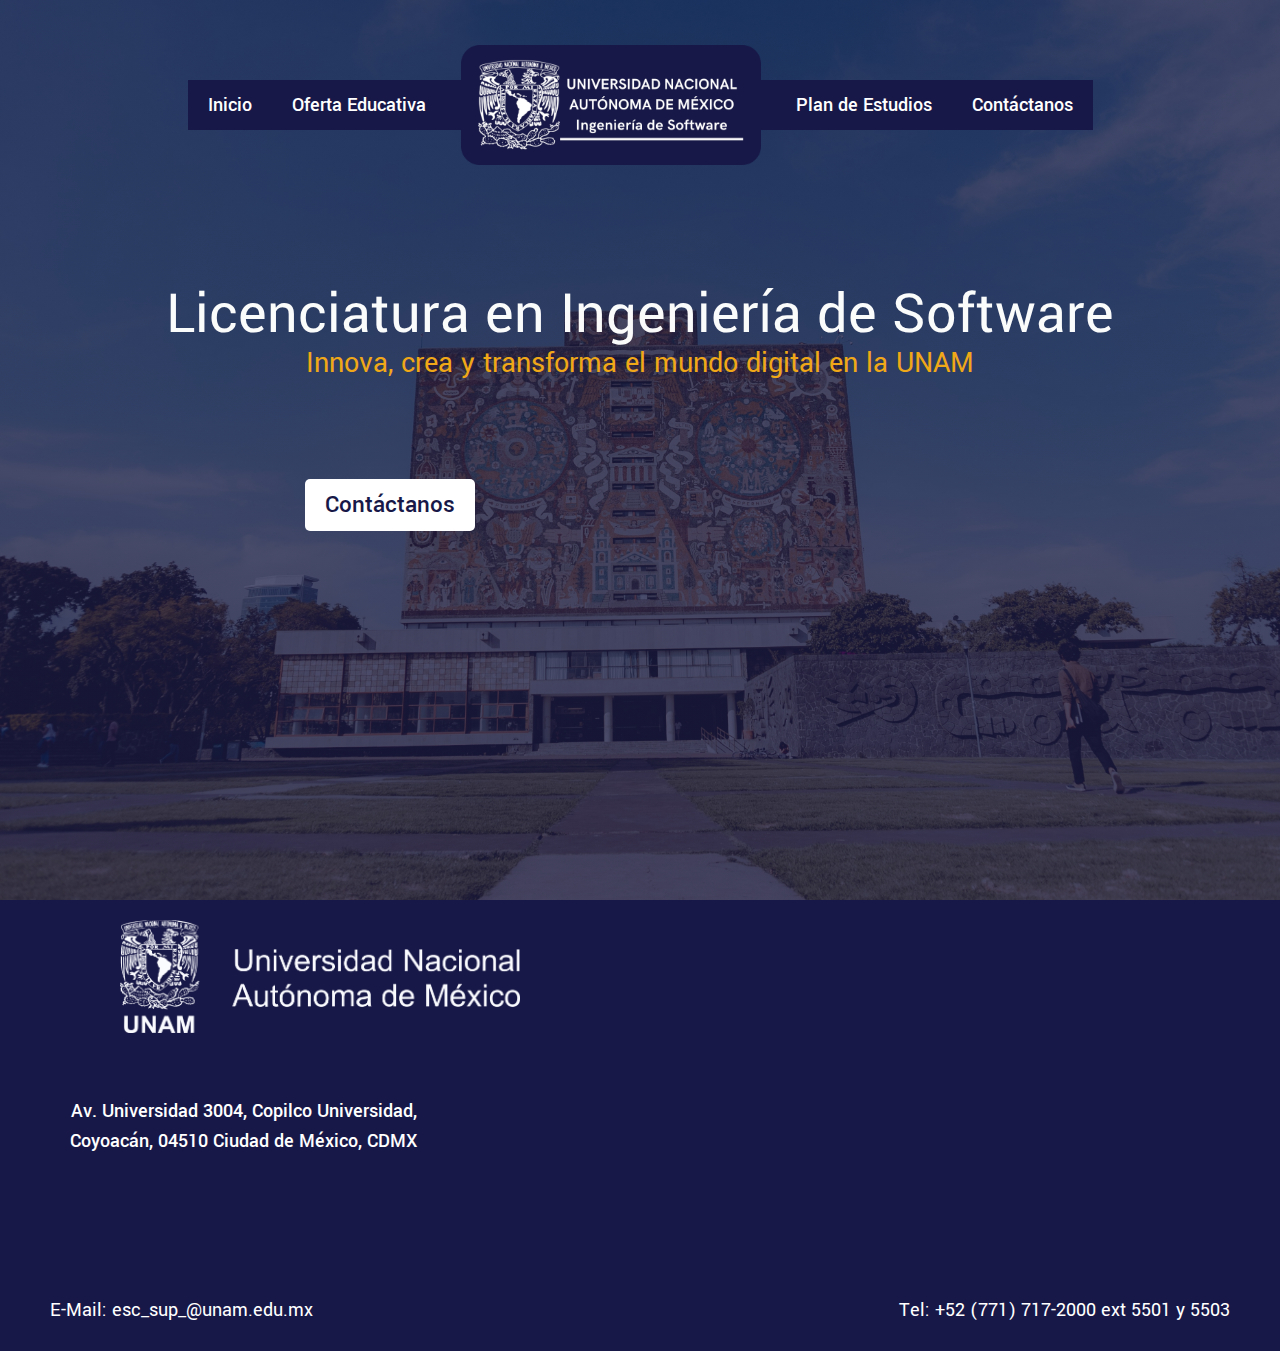
<file: Index.html>
<!DOCTYPE html>
<html lang="es">
<head>   
<meta charset="UTF-8">
<meta name="viewport" content="width=device-width, initial-scale=1.0">
<link rel="stylesheet" href="estilos.css">
<link rel="preconnect" href="https://fonts.googleapis.com">
<link rel="preconnect" href="https://fonts.gstatic.com" crossorigin>
<link href="https://fonts.googleapis.com/css2?family=Yantramanav:wght@100;300;400;500;700;900&display=swap" rel="stylesheet">
<link href="https://fonts.googleapis.com/css2?family=Work+Sans:ital,wght@0,100..900;1,100..900&display=swap" rel="stylesheet">
<link rel="icon" href="imagenes/icon.png">
<link rel="manifest" href="./manifest.json">
<title>Licenciatura en Ingeniería de Software</title>
</head>

<body>
    
  <header>
    <nav class="menu-navegacion">
        <a href="index.html">Inicio</a>
        <a href="Oferta_educativa.html">Oferta Educativa</a>
        <div class="logo-container">
          <img src="imagenes/escudo.png" alt="Logo" class="logo">
      </div>
        <a href="plan.html">Plan de Estudios</a>
        <a href="Contactanos.html">Contáctanos</a>
    </nav>
    <h1 class="titulo">Licenciatura en Ingeniería de Software</h1>
    <p class="intro">Innova, crea y transforma el mundo digital en la UNAM</p>
    <a href="Contactanos.html" class="contact-btn">Contáctanos</a>
</header>
   <footer id="ubicacion">
    <div class="footer-info">
      <img class="footer-logo" src="imagenes/escuelasuperior.png">
      <br><br><br>
      <p>Av. Universidad 3004, Copilco Universidad,<br> Coyoacán, 04510 Ciudad de México, CDMX</p>
  </div>
      <iframe class="ubi"src="https://www.google.com/maps/embed?pb=!1m18!1m12!1m3!1d481940.39948932175!2d-99.76114982656249!3d19.318889500000004!2m3!1f0!2f0!3f0!3m2!1i1024!2i768!4f13.1!3m3!1m2!1s0x85ce00071fca0bad%3A0x9989fa5b4f526717!2sUniversidad%20Nacional%20Aut%C3%B3noma%20de%20M%C3%A9xico!5e0!3m2!1ses!2smx!4v1737595528056!5m2!1ses!2smx"  width="1200" height="600" style="border:0;" allowfullscreen="" loading="lazy" referrerpolicy="no-referrer-when-downgrade"></iframe>

    <div class="contacto">
      <p>E-Mail: esc_sup_@unam.edu.mx</p>
      <br>
  </div>
  <div class="contacto">
      <p>Tel: +52 (771) 717-2000 ext 5501 y 5503</p>
  </div>
  </footer> 
  <script src="app.js"></script>

    
  </body>
</html>
</file>
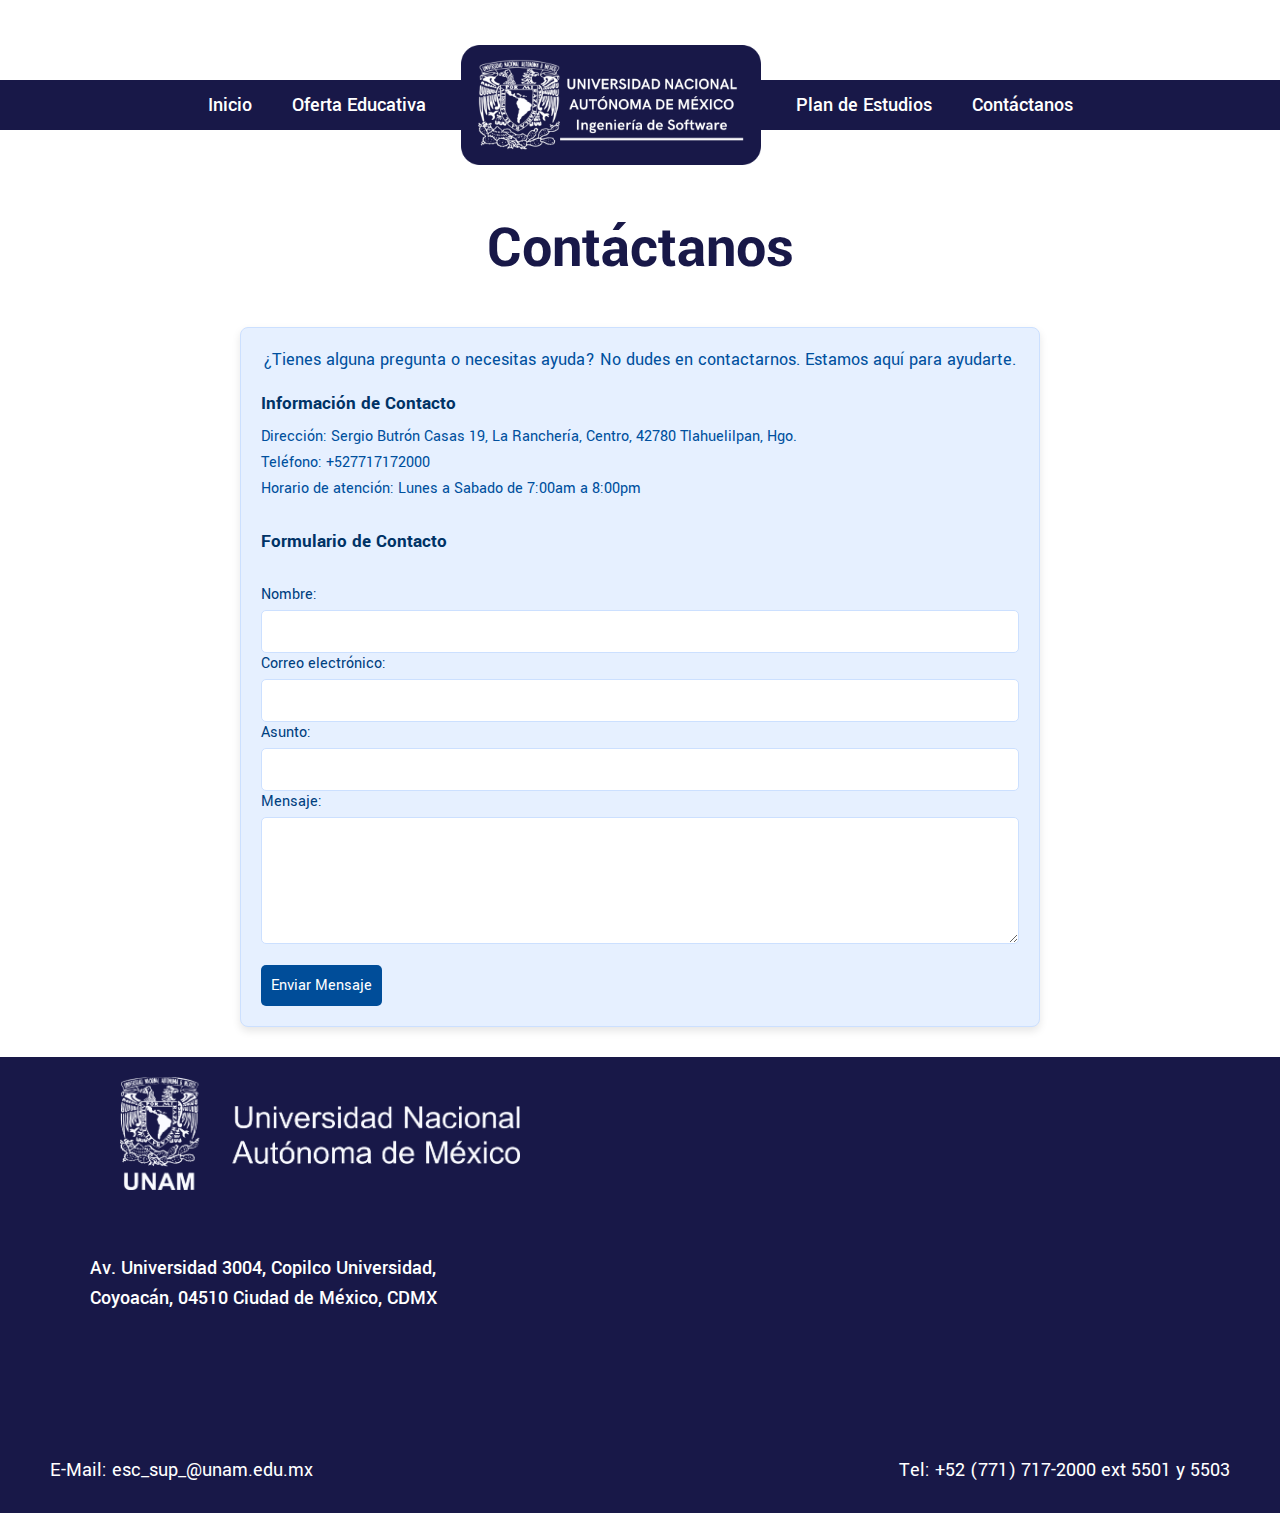
<file: Contactanos.html>
<!DOCTYPE html>
<html lang="es">
<head>   
<meta charset="UTF-8">
<meta name="viewport" content="width=device-width, initial-scale=1.0">
<link rel="preconnect" href="https://fonts.googleapis.com">
<link rel="preconnect" href="https://fonts.gstatic.com" crossorigin>
<link href="https://fonts.googleapis.com/css2?family=Yantramanav:wght@100;300;400;500;700;900&display=swap" rel="stylesheet">
<link href="https://fonts.googleapis.com/css2?family=Work+Sans:ital,wght@0,100..900;1,100..900&display=swap" rel="stylesheet">
<link rel="icon" href="imagenes/icon.png">
<title>Licenciatura en Ingeniería de Software</title>
</head>
<STYLE>
* {
    margin: 0;
    padding: 0;
    box-sizing: border-box;
    font-family: "Yantramanav", sans-serif; 
}

body {
    margin: 0;
    padding: 0;
    font-family: "Yantramanav", sans-serif; 
    
}


.menu-navegacion {
    margin-top: 80px;
    display: flex;
    justify-content: center;
    align-items: center;
    background-color: #181848;
    text-align: center;
    height: 50px;
}

.menu-navegacion a {
    font-weight: 500;
    font-size: 20px;
    font-style: normal;
    color: white;
    text-decoration: none;
    font-family: "Yantramanav", sans-serif; 
    margin: 20px;
}

.menu-navegacion a:hover {
    color: #f0a818;
}

.logo-container {
    display: flex;
    justify-content: center;
    align-items: center;
    margin: 0 15px;
}

.logo {
    max-width: 300px; 
}

h1{
    color:#181848;
    font-family: "Yantramanav", sans-serif;
    font-weight: 600;
    text-align: center;
    font-size: 60px;
    padding-bottom: 10px;
}

.bienvenida{
padding-top: 80px;

}

footer{
    padding-top: 20px;
    display: flex;
    flex-wrap: wrap;
    background-color: #181848;
    justify-content: space-between;
}
.contacto {
    margin-left: 50px;
    margin-right: 50px;
    display: flex;
    align-items: center;
    margin-top: 20px;
    padding-bottom: 30px;
}

.contacto p {
    font-weight: 400;
    font-size: 20px;
    color:white;
    margin: 0; 
}

.footer-logo{
    margin-left: 120px;
    width: 400px;
    height: 500;
    margin-right: 10px;
}

.footer-info {
    display: flex;
    flex-direction: column;
    align-items: flex-start;

}

.footer-info p {
    margin: 40;
    color:white;
    font-weight: 500;
    font-size: 20px;
    line-height: 30px;
    margin-left: 90px;
}

.iconos {
    filter: invert(100%); 
}

.iconos img{
    margin-right: 1px;
}

.ubi{
    margin: 30px;
    width: 500px;
    height: 300px;
}

@media (max-width: 768px) {
    footer {
        flex-direction: column;
        align-items: center;
    }

    .footer-logo,
    .footer-info {
        width: 100%;
        margin-bottom: 20px;
    }

    .footer-logo {
        margin-right: 0;
    }
}


.contacto {
    margin-left: 50px;
    margin-right: 50px;
    display: flex;
    align-items: center;
    margin-top: 20px;
    padding-bottom: 30px;
}

.contacto p {
    font-weight: 400;
    font-size: 20px;
    color:white;
    margin: 0; 
}


.seccion-contacto {
  max-width: 800px;
  margin: 30px auto;
  padding: 20px;
  background-color: #e6f0ff;
  border: 1px solid #cce0ff;
  border-radius: 8px;
  box-shadow: 0 4px 8px rgba(0, 0, 0, 0.1);
}

.seccion-contacto .texto-intro {
  text-align: center;
  color: #00509e;
  font-size: 1.1rem;
  margin-bottom: 20px;
}

.informacion-contacto {
  margin-bottom: 30px;
}

.informacion-contacto h3 {
  color: #003366;
  margin-bottom: 10px;
}

.informacion-contacto ul {
  list-style: none;
  padding: 0;
}

.informacion-contacto li {
  color: #00509e;
  margin: 5px 0;
}

.formulario-contacto {
  display: flex;
  flex-direction: column;
  gap: 15px;
}

.formulario-contacto h3 {
  color: #003366;
  margin-bottom: 15px;
}

.formulario-contacto .campo {
  display: flex;
  flex-direction: column;
}

.formulario-contacto label {
  margin-bottom: 5px;
  color: #004080;
}

.formulario-contacto input,
.formulario-contacto textarea {
  width: 100%;
  padding: 10px;
  border: 1px solid #cce0ff;
  border-radius: 5px;
  font-size: 1rem;
}

.formulario-contacto button {
  padding: 10px;
  background-color: #004d99;
  color: white;
  font-size: 1rem;
  border: none;
  border-radius: 5px;
  cursor: pointer;
  transition: background-color 0.3s ease;
}

.formulario-contacto button:hover {
  background-color: #003366;
}

</STYLE>
<body>
    
    <header>
        <nav class="menu-navegacion">
          <a href="index.html">Inicio</a>
          <a href="Oferta_educativa.html">Oferta Educativa</a>
          <div class="logo-container">
            <img src="imagenes/escudo.png" alt="Logo" class="logo">
        </div>
          <a href="plan.html">Plan de Estudios</a>
          <a href="Contactanos.html">Contáctanos</a>
      </nav>
      </header>
      <h1 class="bienvenida">Contáctanos</h1>
      <section class="seccion-contacto">
        <p class="texto-intro">¿Tienes alguna pregunta o necesitas ayuda? No dudes en contactarnos. Estamos aquí para ayudarte.</p>
      
        <div class="informacion-contacto">
          <h3>Información de Contacto</h3>
          <ul>
            <li>Dirección: Sergio Butrón Casas 19, La Ranchería, Centro, 42780 Tlahuelilpan, Hgo.</li>
            <li>Teléfono: +527717172000</li>
            <li>Horario de atención: Lunes a Sabado de 7:00am a 8:00pm </li>
          </ul>
        </div>
      
        <div class="formulario-contacto">
          <h3>Formulario de Contacto</h3>
          <form action="https://m.youtube.com/watch?v=8ZfceEEFar8" method="post">
            <div class="campo">
              <label for="nombre">Nombre:</label>
              <input type="text" id="nombre" name="nombre" required>
            </div>
            <div class="campo">
              <label for="correo_electronico">Correo electrónico:</label>
              <input type="email" id="correo_electronico" name="correo_electronico" required>
            </div>
            <div class="campo">
              <label for="asunto">Asunto:</label>
              <input type="text" id="asunto" name="asunto" required>
            </div>
            <div class="campo">
              <label for="mensaje">Mensaje:</label>
              <textarea id="mensaje" name="mensaje" rows="5" required></textarea>
            </div>
            <br>
            <button type="submit">Enviar Mensaje</button>
          </form>
        </div>
      </section>
      


      <footer id="ubicacion">
        <div class="footer-info">
          <img class="footer-logo" src="imagenes/escuelasuperior.png">
          <br><br><br>
          <p>Av. Universidad 3004, Copilco Universidad,<br> Coyoacán, 04510 Ciudad de México, CDMX</p>
      </div>
          <iframe class="ubi"src="https://www.google.com/maps/embed?pb=!1m18!1m12!1m3!1d481940.39948932175!2d-99.76114982656249!3d19.318889500000004!2m3!1f0!2f0!3f0!3m2!1i1024!2i768!4f13.1!3m3!1m2!1s0x85ce00071fca0bad%3A0x9989fa5b4f526717!2sUniversidad%20Nacional%20Aut%C3%B3noma%20de%20M%C3%A9xico!5e0!3m2!1ses!2smx!4v1737595528056!5m2!1ses!2smx"  width="1200" height="600" style="border:0;" allowfullscreen="" loading="lazy" referrerpolicy="no-referrer-when-downgrade"></iframe>
    
        <div class="contacto">
          <p>E-Mail: esc_sup_@unam.edu.mx</p>
          <br>
      </div>
      <div class="contacto">
          <p>Tel: +52 (771) 717-2000 ext 5501 y 5503</p>
      </div>
      </footer> 
  
  </body>
</file>
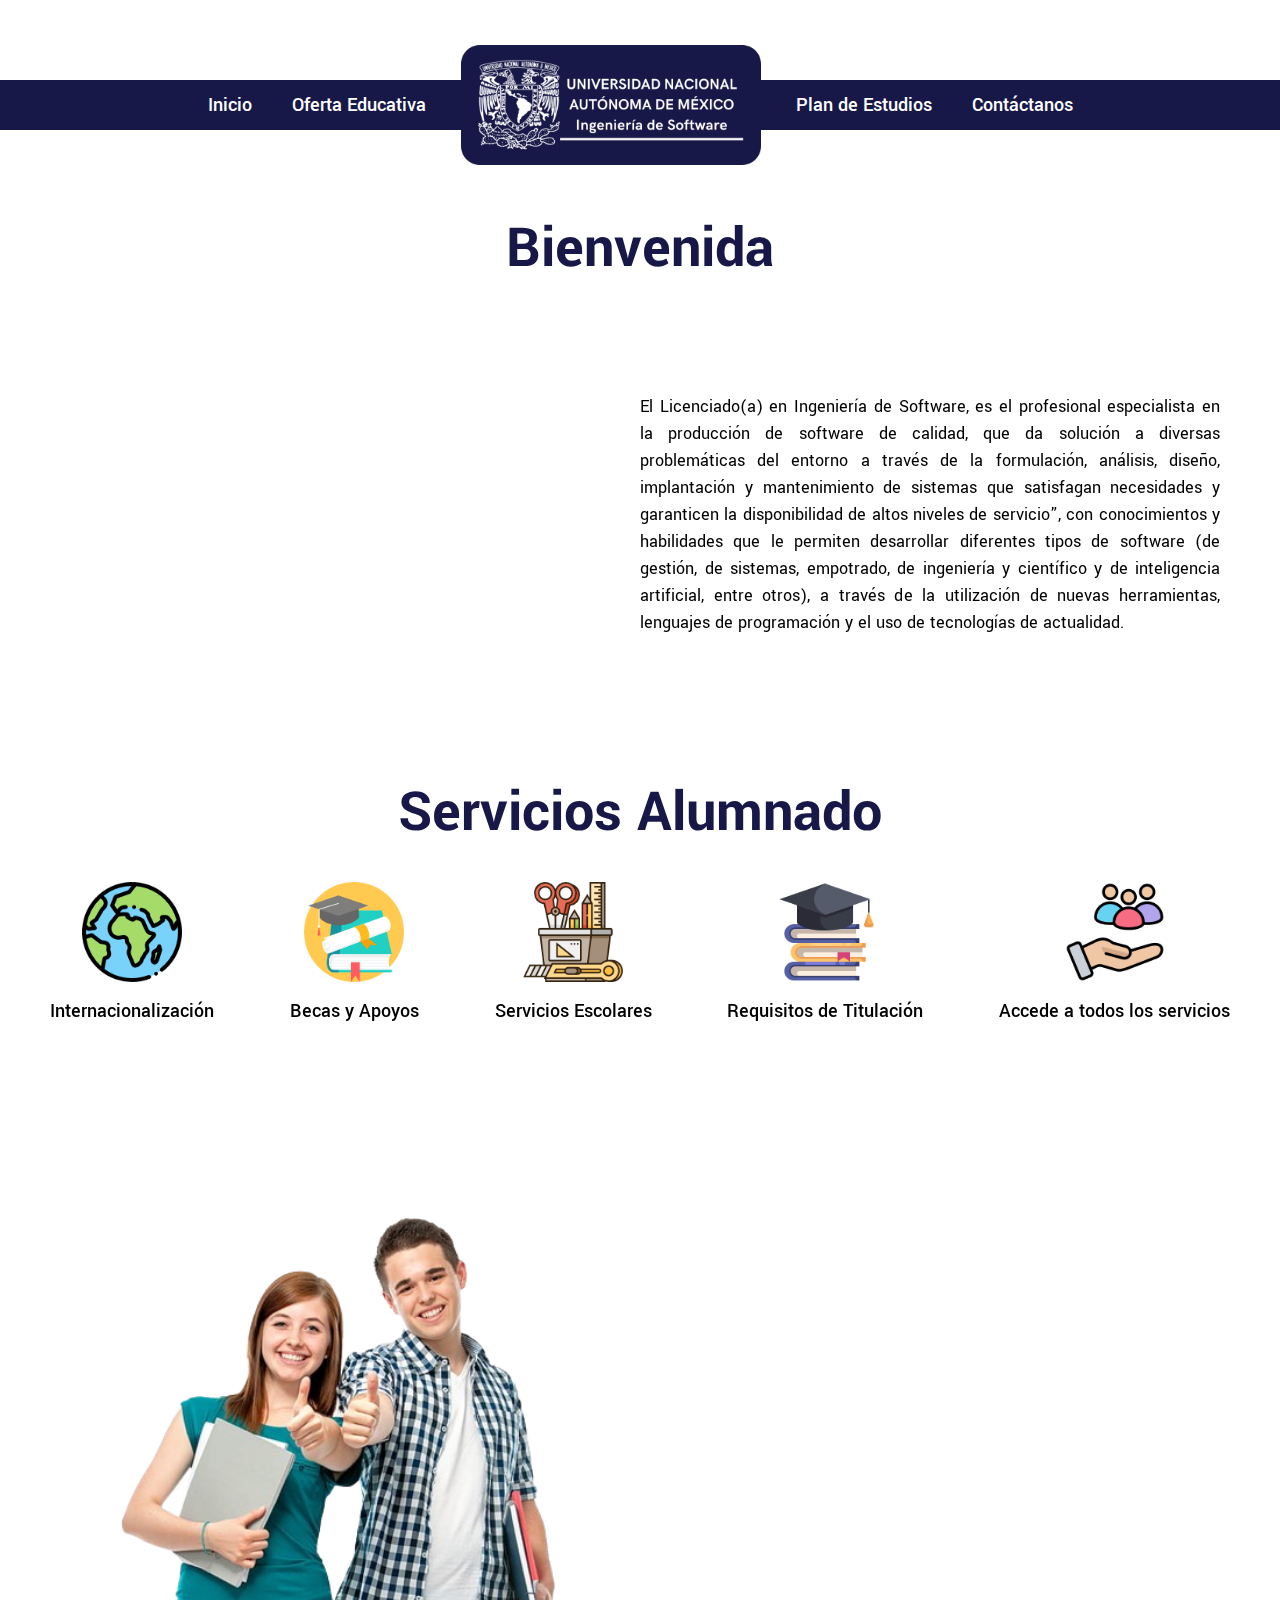
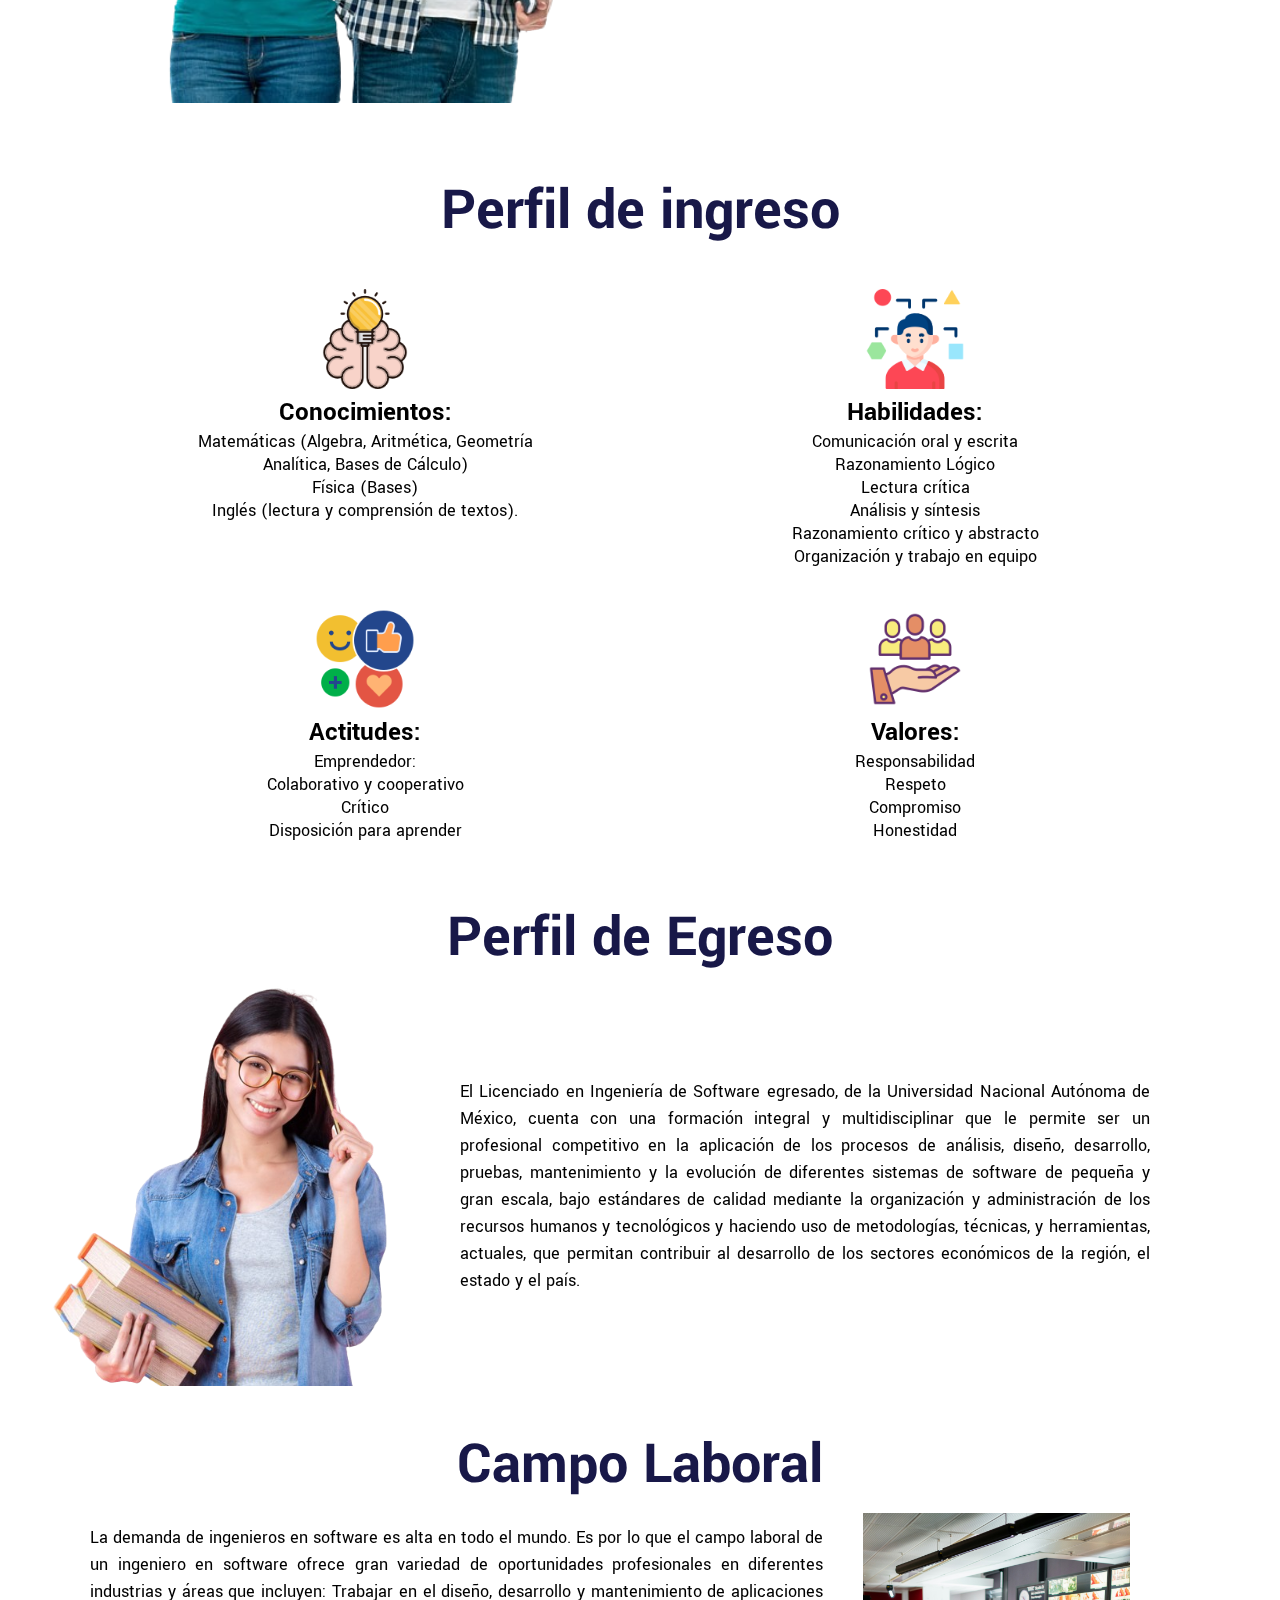
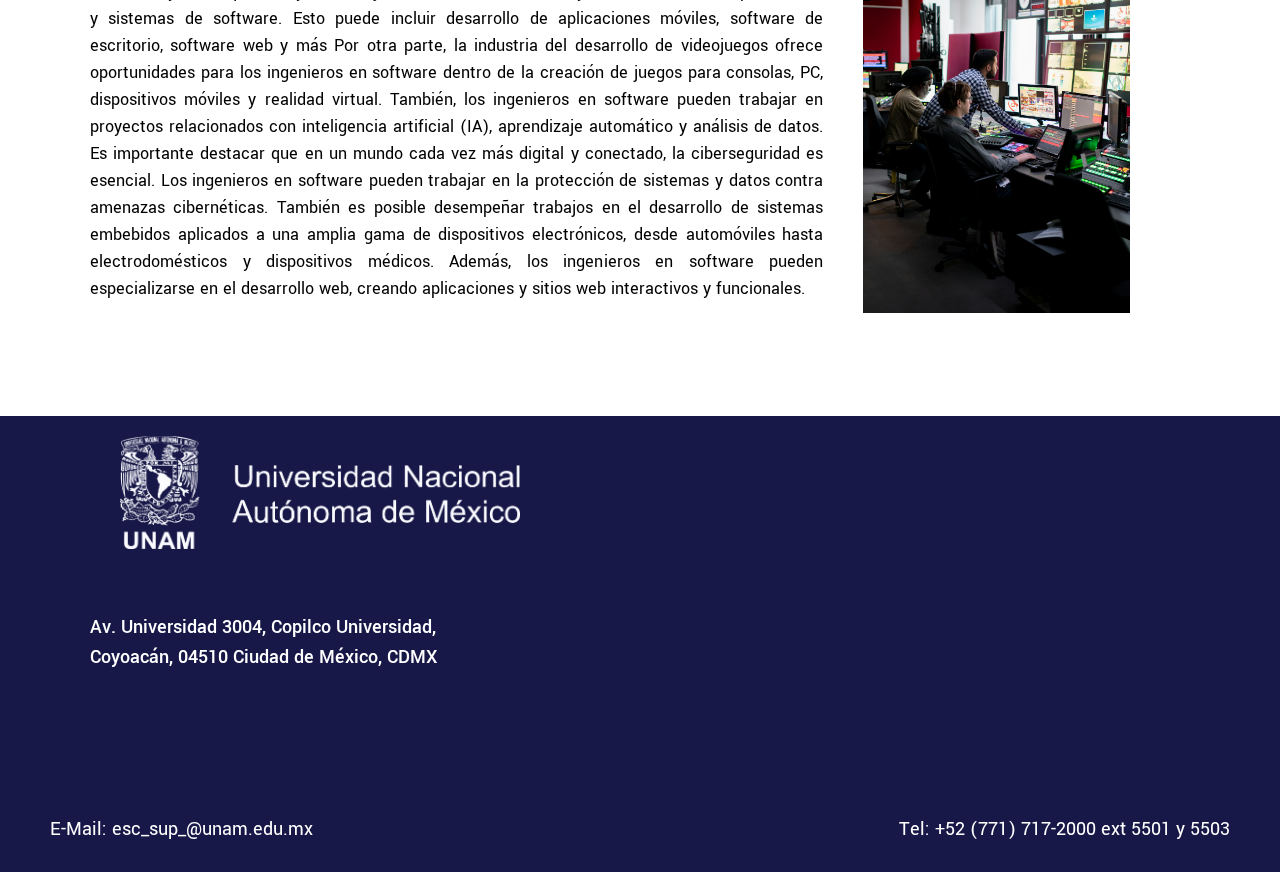
<file: Oferta_educativa.html>
<!DOCTYPE html>
<html lang="es">
<head>   
<meta charset="UTF-8">
<meta name="viewport" content="width=device-width, initial-scale=1.0">
<link rel="preconnect" href="https://fonts.googleapis.com">
<link rel="preconnect" href="https://fonts.gstatic.com" crossorigin>
<link href="https://fonts.googleapis.com/css2?family=Yantramanav:wght@100;300;400;500;700;900&display=swap" rel="stylesheet">
<link href="https://fonts.googleapis.com/css2?family=Work+Sans:ital,wght@0,100..900;1,100..900&display=swap" rel="stylesheet">
<link rel="icon" href="imagenes/icon.png">
<link rel="stylesheet" href="ofertaE.css">
<title>Licenciatura en Ingeniería de Software</title>
</head>

<body>
    
  <header>
    <nav class="menu-navegacion">
      <a href="Index.html">Inicio</a>
      <a href="Oferta_educativa.html">Oferta Educativa</a>
      <div class="logo-container">
        <img src="imagenes/escudo.png" alt="Logo" class="logo">
    </div>
      <a href="plan.html">Plan de Estudios</a>
      <a href="Contactanos.html">Contáctanos</a>
  </nav>
  </header>
  <h1 class="bienvenida">Bienvenida</h1>
  <section class="introduccion-video">
    <iframe width="560" height="315" src="https://www.youtube.com/embed/8VGgHcOO8TM?si=41FLnmw3ZOg591y_" title="YouTube video player" frameborder="0" allow="accelerometer; autoplay; clipboard-write; encrypted-media; gyroscope; picture-in-picture; web-share" referrerpolicy="strict-origin-when-cross-origin" allowfullscreen></iframe>
      <p>El Licenciado(a) en Ingeniería de Software, es el profesional especialista en la producción de software de calidad, que da solución a diversas problemáticas del entorno a través de la formulación, análisis, diseño, implantación y mantenimiento de sistemas que satisfagan necesidades y garanticen la disponibilidad de altos niveles de servicio”, con conocimientos y habilidades que le permiten desarrollar diferentes tipos de software (de gestión, de sistemas, empotrado, de ingeniería y científico y de inteligencia artificial, entre otros), a través de la utilización de nuevas herramientas, lenguajes de programación y el uso de tecnologías de actualidad.
  </p>
</section>
<br><br>
<h1>Servicios Alumnado</h1>
<br>
<div class="contenedor">
  <div class="item">
      <img src="imagenes/planeta-tierra.png">
      <p>Internacionalización</p>
  </div>
  <div class="item">
      <img src="imagenes/beca.png">
      <p>Becas y Apoyos</p>
  </div>
  <div class="item">
      <img src="imagenes/papeleria.png">
      <p>Servicios Escolares</p>
  </div>
  <div class="item">
      <img src="imagenes/graduacion.png">
      <p>Requisitos de Titulación</p>
  </div>
  <div class="item">
      <img src="imagenes/public-service.png">
      <p>Accede a todos los servicios</p>
  </div>
</div>
<br><br><br>
<section class="invitacion">
  <p>El Ingeniero en Software es el profesional que podrá desarrollar, administrar y ampliar soluciones integrales mediante los recursos de redes, telefonía móvil, redes inalámbricas, aplicaciones web, facilitando el acceso y manejo de nuevas tecnologías propiciando el avance tecnológico.</p>
  <img src="imagenes/par_students-removebg-preview.png">
</section>

<br><br><br>
<h1>Perfil de ingreso</h1>
<section class="contain">

<div class="contenido2">
  <img src="imagenes/conocimiento.png">
    <h2>Conocimientos:</h2>
    <ul>
    <li>Matemáticas (Algebra, Aritmética, Geometría<br> Analítica, Bases de Cálculo)</li>
    <li>Física (Bases)</li>
    <li>Inglés (lectura y comprensión de textos).</li>
  </ul>
  </div>
  <br><br>
  <div class="contenido2">
  <ul>
    <img src="imagenes/multitalentoso.png">
    <h2>Habilidades:</h2>
    <li>Comunicación oral y escrita</li>
    <li>Razonamiento Lógico</li>
    <li>Lectura crítica</li>
    <li>Análisis y síntesis</li>
    <li>Razonamiento crítico y abstracto</li>
    <li>Organización y trabajo en equipo</li>
  </ul>
  </div>
    <br><br>

    <div class="contenido2">
      <img src="imagenes/actitud.png">
    <h2>Actitudes:</h2>
  <ul>
    <li>Emprendedor:</li>
    <li>Colaborativo y cooperativo</li>
    <li>Crítico</li>
    <li>Disposición para aprender</li>
    </ul>
  </ul>
  <br><br>
  </div>
  <div class="contenido2">
    <img src="imagenes/valor.png">
  <h2>Valores:</h2>
  <ul>
    <li>Responsabilidad</li>
    <li>Respeto</li>
    <li>Compromiso</li>
    <li>Honestidad</li>
  </ul>
</div>
<br><br>
</section>
<h1>Perfil de Egreso</h1>
<section class="egreso">
  <img src="imagenes/mujer-removebg-preview.png"
  <p>El Licenciado en Ingeniería de Software egresado, de la Universidad Nacional Autónoma de México, cuenta con una formación integral y multidisciplinar que le permite ser un profesional competitivo en la aplicación de los procesos de análisis, diseño, desarrollo, pruebas, mantenimiento y la evolución de diferentes sistemas de software de pequeña y gran escala, bajo estándares de calidad mediante la organización y administración de los recursos humanos y tecnológicos y haciendo uso de metodologías, técnicas, y herramientas, actuales, que permitan contribuir al desarrollo de los sectores económicos de la región, el estado y el país.</p>
</section>
  <h1>Campo Laboral</h1>
<section class="campo">
  <p>La demanda de ingenieros en software es alta en todo el mundo. Es por lo que el campo laboral de un ingeniero en software ofrece gran variedad de oportunidades profesionales en diferentes industrias y áreas que incluyen:
  Trabajar en el diseño, desarrollo y mantenimiento de aplicaciones y sistemas de software. Esto puede incluir desarrollo de aplicaciones móviles, software de escritorio, software web y más
  Por otra parte, la industria del desarrollo de videojuegos ofrece oportunidades para los ingenieros en software dentro de la creación de juegos para consolas, PC, dispositivos móviles y realidad virtual.
  También, los ingenieros en software pueden trabajar en proyectos relacionados con inteligencia artificial (IA), aprendizaje automático y análisis de datos.
  Es importante destacar que en un mundo cada vez más digital y conectado, la ciberseguridad es esencial. Los ingenieros en software pueden trabajar en la protección de sistemas y datos contra amenazas cibernéticas.
  También es posible desempeñar trabajos en el desarrollo de sistemas embebidos aplicados a una amplia gama de dispositivos electrónicos, desde automóviles hasta electrodomésticos y dispositivos médicos.
  Además, los ingenieros en software pueden especializarse en el desarrollo web, creando aplicaciones y sitios web interactivos y funcionales.</p>
<img src="imagenes/profesional.jpg">
  <br><br>
</div>
</section>
<br><br><br>

<footer id="ubicacion">
  <div class="footer-info">
    <img class="footer-logo" src="imagenes/escuelasuperior.png">
    <br><br><br>
    <p>Av. Universidad 3004, Copilco Universidad,<br> Coyoacán, 04510 Ciudad de México, CDMX</p>
</div>
    <iframe class="ubi"src="https://www.google.com/maps/embed?pb=!1m18!1m12!1m3!1d481940.39948932175!2d-99.76114982656249!3d19.318889500000004!2m3!1f0!2f0!3f0!3m2!1i1024!2i768!4f13.1!3m3!1m2!1s0x85ce00071fca0bad%3A0x9989fa5b4f526717!2sUniversidad%20Nacional%20Aut%C3%B3noma%20de%20M%C3%A9xico!5e0!3m2!1ses!2smx!4v1737595528056!5m2!1ses!2smx"  width="1200" height="600" style="border:0;" allowfullscreen="" loading="lazy" referrerpolicy="no-referrer-when-downgrade"></iframe>

  <div class="contacto">
    <p>E-Mail: esc_sup_@unam.edu.mx</p>
    <br>
</div>
<div class="contacto">
    <p>Tel: +52 (771) 717-2000 ext 5501 y 5503</p>
</div>
</footer> 

  
</body>
</html>
</file>
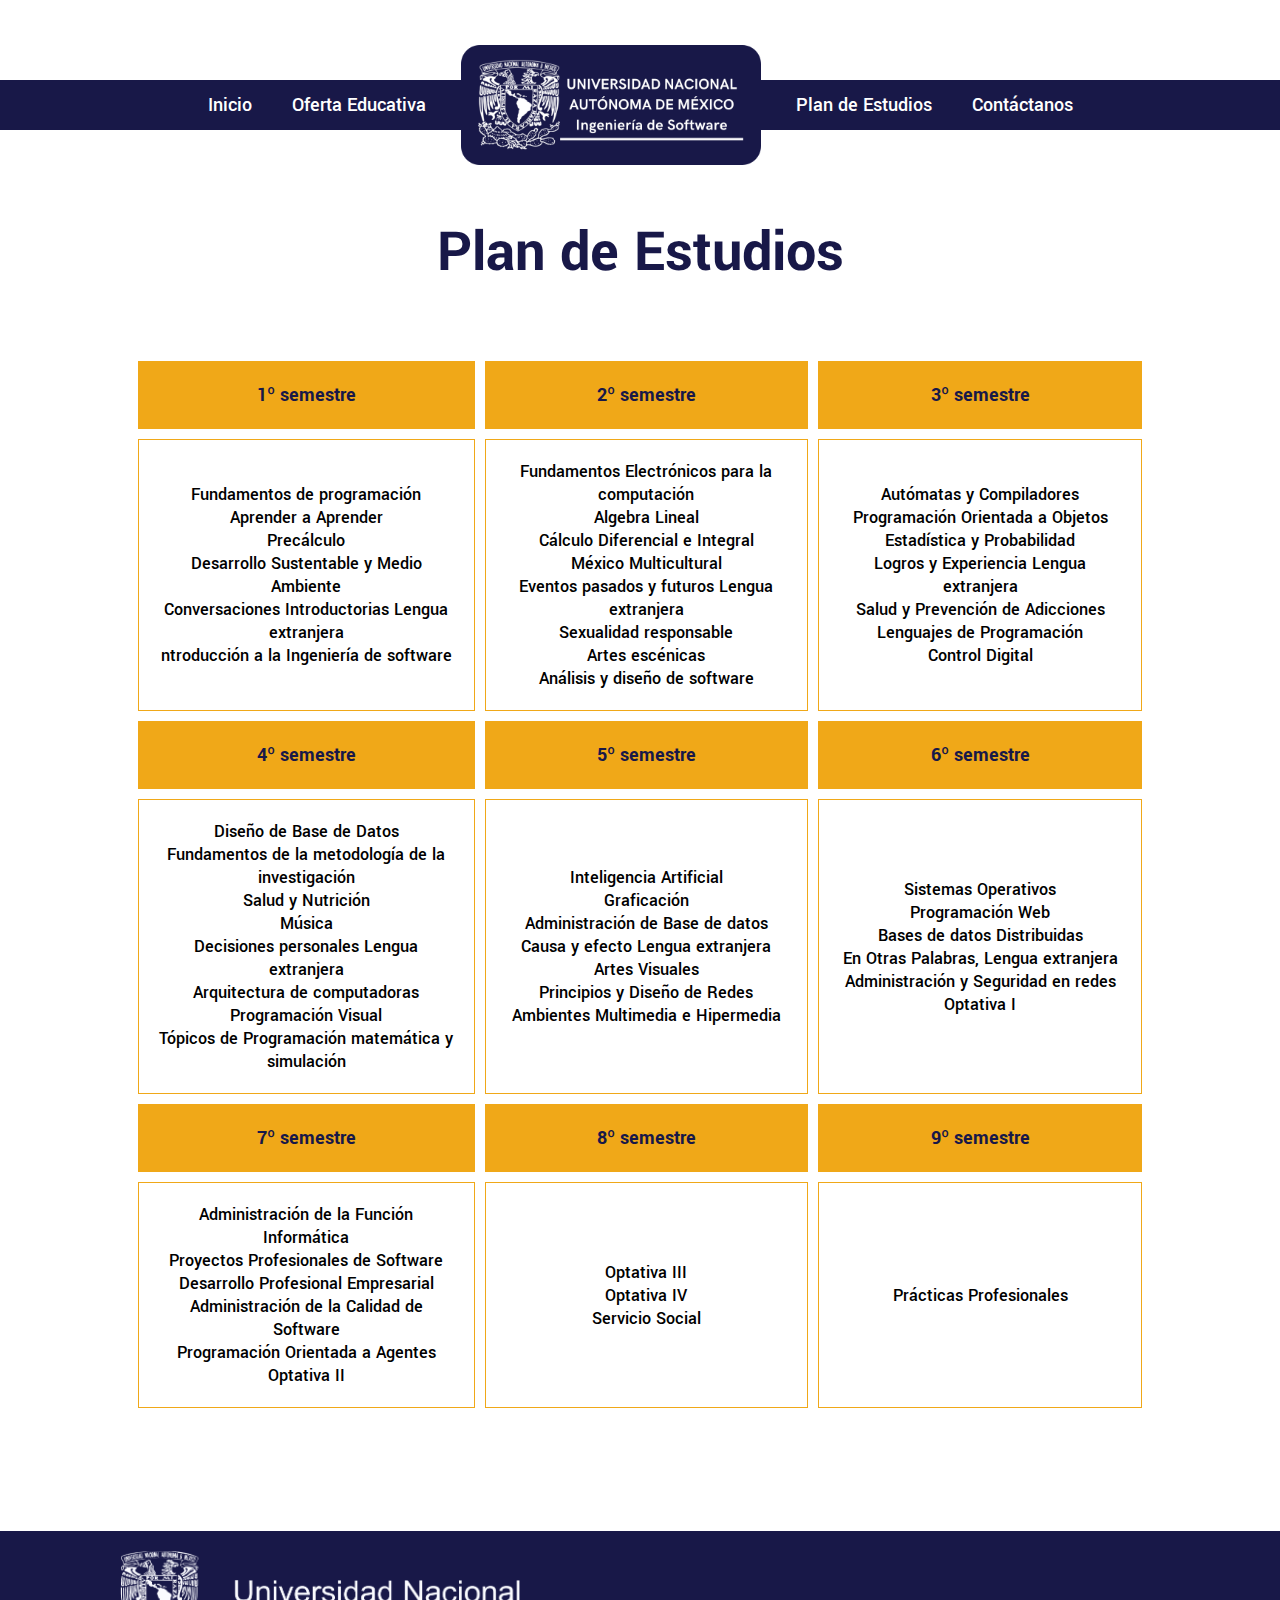
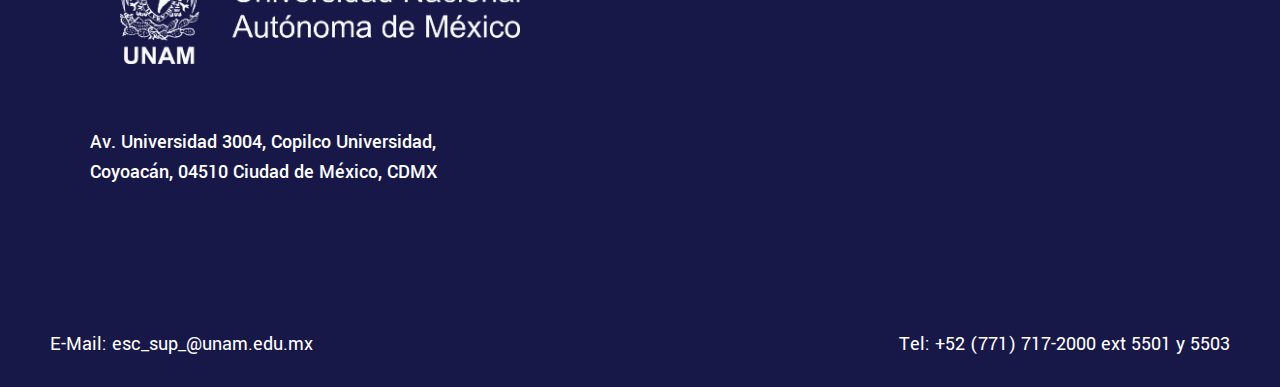
<file: plan.html>
<!DOCTYPE html>
<html lang="es">
<head>   
<meta charset="UTF-8">
<meta name="viewport" content="width=device-width, initial-scale=1.0">
<link rel="preconnect" href="https://fonts.googleapis.com">
<link rel="preconnect" href="https://fonts.gstatic.com" crossorigin>
<link href="https://fonts.googleapis.com/css2?family=Yantramanav:wght@100;300;400;500;700;900&display=swap" rel="stylesheet">
<link href="https://fonts.googleapis.com/css2?family=Work+Sans:ital,wght@0,100..900;1,100..900&display=swap" rel="stylesheet">
<link rel="icon" href="imagenes/icon.png">
<link rel="stylesheet" href="plan.css">
<title>Licenciatura en Ingeniería de Software</title>
</head>

<body>
  <header>
    <nav class="menu-navegacion">
        <a href="index.html">Inicio</a>
        <a href="Oferta_educativa.html">Oferta Educativa</a>
        <div class="logo-container">
          <img src="imagenes/escudo.png" alt="Logo" class="logo">
      </div>
        <a href="plan.html">Plan de Estudios</a>
        <a href="Contactanos.html">Contáctanos</a>
    </nav>
</header>
<br><br><br><br>
<h1>Plan de Estudios</h1>

<table>
    <th>1º semestre</th>
    <th>2º semestre</th>
    <th>3º semestre</th>
    <tr>
        <td>
        <ul>
        <li>Fundamentos de programación</li>
        <li>Aprender a Aprender</li>
        <li>Precálculo</li>
        <li>Desarrollo Sustentable y Medio Ambiente</li>
        <li>Conversaciones Introductorias Lengua extranjera</li>
        <li>ntroducción a la Ingeniería de software</li>
        </ul>
        </td>

        <td>
           <ul>
            <li>Fundamentos Electrónicos para la computación</li>
            <li>Algebra Lineal</li>
            <li>Cálculo Diferencial e Integral</li>
            <li>México Multicultural</li>
            <li>Eventos pasados y futuros Lengua extranjera</li>
            <li>Sexualidad responsable</li>
            <li>Artes escénicas</li>
            <li>Análisis y diseño de software</li>
            </ul>
        </td>
        <td>
            <ul>
                <li>Autómatas y Compiladores</li>
                <li>Programación Orientada a Objetos</li>
                <li>Estadística y Probabilidad</li>
                <li>Logros y Experiencia Lengua extranjera</li>
                <li>Salud y Prevención de Adicciones</li>
                <li>Lenguajes de Programación</li>
                <li>Control Digital</li>
            </ul>
        </td>
        <tr>
            <th>4º semestre</th>
            <th>5º semestre</th>
            <th>6º semestre</th>
        </tr>
       <td>
        <ul>
            <li>Diseño de Base de Datos</li>
            <li>Fundamentos de la metodología de la investigación</li>
            <li>Salud y Nutrición</li>
            <li>Música</li>
            <li>Decisiones personales Lengua extranjera</li>
            <li>Arquitectura de computadoras</li>
            <li>Programación Visual</li>
            <li>Tópicos de Programación matemática y simulación</li>
        </ul>
        </td>

        <td>
            <ul>
                <li>Inteligencia Artificial</li>
                <li>Graficación</li>
                <li>Administración de Base de datos</li>
                <li>Causa y efecto Lengua extranjera</li>
                <li>Artes Visuales</li>
                <li>Principios y Diseño de Redes</li>
                <li>Ambientes Multimedia e Hipermedia</li>
            </ul>
        </td>
        <td>
            <ul>
                <li>Sistemas Operativos</li>
                <li>Programación Web</li>
                <li>Bases de datos Distribuidas</li>
                <li>En Otras Palabras, Lengua extranjera</li>
                <li>Administración y Seguridad en redes</li>
                <li>Optativa I</li>
            </ul>
        </td>
        <tr>
            <th>7º semestre</th>
            <th>8º semestre</th>
            <th>9º semestre</th>
        </tr>
       <td>
        <ul>
            <li>Administración de la Función Informática</li>
            <li>Proyectos Profesionales de Software</li>
            <li>Desarrollo Profesional Empresarial</li>
            <li>Administración de la Calidad de Software</li>
            <li>Programación Orientada a Agentes</li>
            <li>Optativa II</li>
        </ul>
        </td>

        <td>
            <ul>
                <li>Optativa III</li>
                <li>Optativa IV</li>
                <li>Servicio Social</li>
            </ul>
        </td>
        <td>
            <ul>
                <li>Prácticas Profesionales</li>
            </ul>
        </td>
    </tr>
</tr>
    
</table>
<br><br><br>
<footer id="ubicacion">
    <div class="footer-info">
      <img class="footer-logo" src="imagenes/escuelasuperior.png">
      <br><br><br>
      <p>Av. Universidad 3004, Copilco Universidad,<br> Coyoacán, 04510 Ciudad de México, CDMX</p>
  </div>
      <iframe class="ubi"src="https://www.google.com/maps/embed?pb=!1m18!1m12!1m3!1d481940.39948932175!2d-99.76114982656249!3d19.318889500000004!2m3!1f0!2f0!3f0!3m2!1i1024!2i768!4f13.1!3m3!1m2!1s0x85ce00071fca0bad%3A0x9989fa5b4f526717!2sUniversidad%20Nacional%20Aut%C3%B3noma%20de%20M%C3%A9xico!5e0!3m2!1ses!2smx!4v1737595528056!5m2!1ses!2smx"  width="1200" height="600" style="border:0;" allowfullscreen="" loading="lazy" referrerpolicy="no-referrer-when-downgrade"></iframe>

    <div class="contacto">
      <p>E-Mail: esc_sup_@unam.edu.mx</p>
      <br>
  </div>
  <div class="contacto">
      <p>Tel: +52 (771) 717-2000 ext 5501 y 5503</p>
  </div>
  </footer> 

    
  </body>
</file>
<file: estilos.css>
* {
    margin: 0;
    padding: 0;
    box-sizing: border-box;
}

body {
    margin: 0;
    padding: 0;
    font-family: "Yantramanav", sans-serif; 
}

.contact-btn {
    margin-top: 100px;
    background-color: white;
    color: #181848;
    padding: 10px 20px;
    border: none;
    border-radius: 5px;
    cursor: pointer;
    font-weight: 500;
    text-decoration: none;
    font-size: 25px;
    font-family: "Yantramanav", sans-serif; 
    margin-right: 500px;
}

.contact-btn:hover {
    background-color: #f0a818;
}

.menu-navegacion {
    margin-top: 80px;
    display: flex;
    justify-content: center;
    align-items: center;
    background-color: #181848;
    text-align: center;
    height: 50px;
}

.menu-navegacion a {
    font-weight: 500;
    font-size: 20px;
    font-style: normal;
    color: white;
    text-decoration: none;
    font-family: "Yantramanav", sans-serif; 
    margin: 20px;
}

.menu-navegacion a:hover {
    color: #f0a818;
}

.logo-container {
    display: flex;
    justify-content: center;
    align-items: center;
    margin: 0 15px;
}

.logo {
    max-width: 300px; 
}

header {
    color: rgba(254, 254, 254, 0.984);
    background-image: linear-gradient(to top, #181848b3 100%, rgba(0, 0, 0) 1000%), url('imagenes/unam.jpg');
    background-repeat: no-repeat;
    height: 100vh;
    background-position: center;
    background-size: cover;
    display: flex;
    align-items: center;
    flex-direction: column;
}


.titulo{
    padding-top: 150px;
    font-weight: 400;
    font-size: 60px;
}

.intro{
    line-height: 30px;
    font-weight: 500px;
    font-size: 30px;
    color:#f0a818
}

.redes{
    align-content: center;
}

.imagen {
    max-width: 100%;
    height: 100%; 
    object-fit:contain; 
    margin-right: 20px; 
}

h1{
    text-align: center;
    font-weight: 400;
    font-size: 42px;
    line-height: 1.15;
}

p{
    text-align: center;
    font-size: 15px;
    margin-left: 70px;
    margin-right: 70px;
    line-height: 19px;

}
footer{
    padding-top: 20px;
    display: flex;
    flex-wrap: wrap;
    background-color: #181848;
    justify-content: space-between;
}
.contacto {
    margin-left: 50px;
    margin-right: 50px;
    display: flex;
    align-items: center;
    margin-top: 20px;
    padding-bottom: 30px;
}

.contacto p {
    font-weight: 400;
    font-size: 20px;
    color:white;
    margin: 0; 
}

.footer-logo{
    margin-left: 120px;
    width: 400px;
    height: 500;
    margin-right: 10px;
}

.footer-info {
    display: flex;
    flex-direction: column;
    align-items: flex-start;
}

.footer-info p {
    margin: 40;
    color:white;
    font-weight: 500;
    font-size: 20px;
    line-height: 30px;
}

.iconos {
    filter: invert(100%); 
}

.iconos img{
    margin-right: 1px;
}

.ubi{
    margin: 30px;
    width: 500px;
    height: 300px;
}

@media (max-width: 768px) {
    footer {
        flex-direction: column;
        align-items: center;
    }

    .footer-logo,
    .footer-info {
        width: 100%;
        margin-bottom: 20px;
    }

    .footer-logo {
        margin-right: 0;
    }
}
</file>
<file: ofertaE.css>
* {
    margin: 0;
    padding: 0;
    box-sizing: border-box;
    font-family: "Yantramanav", sans-serif; 
}

body {
    margin: 0;
    padding: 0;
    font-family: "Yantramanav", sans-serif; 
    
}


.menu-navegacion {
    margin-top: 80px;
    display: flex;
    justify-content: center;
    align-items: center;
    background-color: #181848;
    text-align: center;
    height: 50px;
}

.menu-navegacion a {
    font-weight: 500;
    font-size: 20px;
    font-style: normal;
    color: white;
    text-decoration: none;
    font-family: "Yantramanav", sans-serif; 
    margin: 20px;
}

.menu-navegacion a:hover {
    color: #f0a818;
}

.logo-container {
    display: flex;
    justify-content: center;
    align-items: center;
    margin: 0 15px;
}

.logo {
    max-width: 300px; 
}

h1{
    color:#181848;
    font-family: "Yantramanav", sans-serif;
    font-weight: 600;
    text-align: center;
    font-size: 60px;
    padding-bottom: 10px;
}

.bienvenida{
padding-top: 80px;

}

.introduccion-video {
    text-align: justify;
    margin: 60px;
    display: flex;
    align-items: center;
}

.introduccion-video iframe {
    margin-right: 20px;
    flex-shrink: 0
}

.introduccion-video p {
    font-family: "Yantramanav", sans-serif; 
    font-weight: 400px;
    font-size: 18px;
    line-height: 1.5;
}

.contenedor {
    display: flex;
    align-items: center;
    justify-content: space-between;
    text-align: center;
    margin-left: 50px;
    margin-right: 50px;
}
.contain {
    margin-left: 90px;
    margin-right: 90px;
    display: flex;
    flex-wrap: wrap;
    justify-content: center;
    align-items: center;
}

.contenido2 ul {
    list-style: none;
    padding: 0;
}

.item {
    margin-bottom: 20px; 
}

.item img {
    width: 100px;
    height: auto;
}

.item p {
    margin: 10px 0 0 0; 
    font-weight: 500;
    font-size: 20px; 
}


.contenido{
    display: flexbox;
    font-weight: 400px;
    margin: 50px;
}

.contenido2 {
    font-weight: 400;
    font-size: 18px;
    height: 300px;
    margin: 10px;
    text-align: center;
    padding: 20px;
    width: calc(50% - 20px);
    box-sizing: border-box;
}

.contenido2 img{
    width: 100px;
    height: auto;
}

footer{
    padding-top: 20px;
    display: flex;
    flex-wrap: wrap;
    background-color: #181848;
    justify-content: space-between;
}
.contacto {
    margin-left: 50px;
    margin-right: 50px;
    display: flex;
    align-items: center;
    margin-top: 20px;
    padding-bottom: 30px;
}

.contacto p {
    font-weight: 400;
    font-size: 20px;
    color:white;
    margin: 0; 
}

.footer-logo{
    margin-left: 120px;
    width: 400px;
    height: 500;
    margin-right: 10px;
}

.footer-info {
    display: flex;
    flex-direction: column;
    align-items: flex-start;

}

.footer-info p {
    margin: 40;
    color:white;
    font-weight: 500;
    font-size: 20px;
    line-height: 30px;
    margin-left: 90px;
}

.iconos {
    filter: invert(100%); 
}

.iconos img{
    margin-right: 1px;
}

.ubi{
    margin: 30px;
    width: 500px;
    height: 300px;
}

@media (max-width: 768px) {
    footer {
        flex-direction: column;
        align-items: center;
    }

    .footer-logo,
    .footer-info {
        width: 100%;
        margin-bottom: 20px;
    }

    .footer-logo {
        margin-right: 0;
    }
}


.invitacion p{
    margin-left: 90px;
    color:white;
    font-size: 25px;
    font-weight: 500;

}


.invitacion img {
    height: 500px;
}

.egreso {
    font-family: "Yantramanav", sans-serif; 
    font-weight: 400px;
    font-size: 18px;
    line-height: 1.5;
    text-align: justify;
    display: flex;
    align-items: center;
    justify-content: center;
    gap: 40px;
    margin-bottom: 40px; 
    margin-right: 90px;
}
.egreso img{
    width: 600px;
    height: 400px;
    margin-right: 20px;
}

.campo{

    font-family: "Yantramanav", sans-serif; 
    font-weight: 400px;
    font-size: 18px;
    line-height: 1.5;
    text-align: justify;
    display: flex;
    align-items: center;
    justify-content: center;
    gap: 40px;
    margin-bottom: 40px; 
    margin-right: 90px;
    margin-left: 90px;
}

.campo img{
    width: 600px;
    height: 400px;
    margin-right: 20px;
}
</file>
<file: plan.css>
* {
    margin: 0;
    padding: 0;
    box-sizing: border-box;
    font-family: "Yantramanav", sans-serif; 
}

body {
    margin: 0;
    padding: 0;
    font-family: "Yantramanav", sans-serif; 
    
}


.menu-navegacion {
    margin-top: 80px;
    display: flex;
    justify-content: center;
    align-items: center;
    background-color: #181848;
    text-align: center;
    height: 50px;
}

.menu-navegacion a {
    font-weight: 500;
    font-size: 20px;
    font-style: normal;
    color: white;
    text-decoration: none;
    font-family: "Yantramanav", sans-serif; 
    margin: 20px;
}

.menu-navegacion a:hover {
    color: #f0a818;
}

.logo-container {
    display: flex;
    justify-content: center;
    align-items: center;
    margin: 0 15px;
}

.logo {
    max-width: 300px; 
}

h1{
    color:#181848;
    font-family: "Yantramanav", sans-serif;
    font-weight: 600;
    text-align: center;
    font-size: 60px;
    padding-bottom: 10px;
}

footer{
    padding-top: 20px;
    display: flex;
    flex-wrap: wrap;
    background-color: #181848;
    justify-content: space-between;
}
.contacto {
    margin-left: 50px;
    margin-right: 50px;
    display: flex;
    align-items: center;
    margin-top: 20px;
    padding-bottom: 30px;
}

.contacto p {
    font-weight: 400;
    font-size: 20px;
    color:white;
    margin: 0; 
}

.footer-logo{
    margin-left: 120px;
    width: 400px;
    height: 500;
    margin-right: 10px;
}

.footer-info {
    display: flex;
    flex-direction: column;
    align-items: flex-start;

}

.footer-info p {
    margin: 40;
    color:white;
    font-weight: 500;
    font-size: 20px;
    line-height: 30px;
    margin-left: 90px;
}

.iconos {
    filter: invert(100%); 
}

.iconos img{
    margin-right: 1px;
}

.ubi{
    margin: 30px;
    width: 500px;
    height: 300px;
}

@media (max-width: 768px) {
    footer {
        flex-direction: column;
        align-items: center;
    }

    .footer-logo,
    .footer-info {
        width: 100%;
        margin-bottom: 20px;
    }

    .footer-logo {
        margin-right: 0;
    }
}

table {
    border-spacing: 10px;
    font-size: 18px;
    font-weight: 500;
    width: 80%;
    margin: 50px auto;
}
table li{
    list-style: none;
}

th, td {
    border: 1px solid #f0a818;
    width: 100px;
    text-decoration: none;
    padding: 20px;
    text-align: center;
}

th{
    background-color: #f0a818;
    color:#181848;
    font-weight: 600;
    font-size: 20px;
}
</file>
